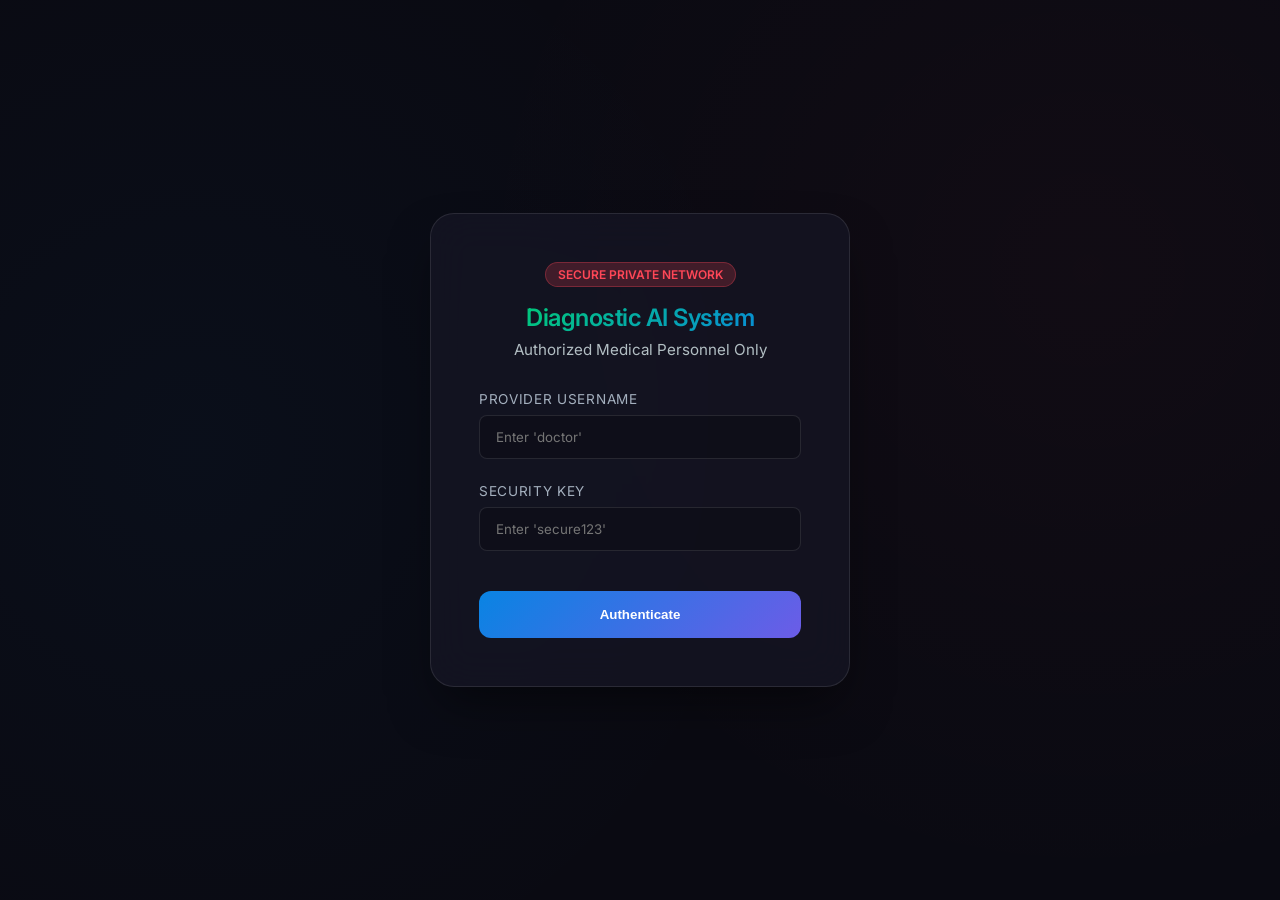
<file: templates/login.html>
<!DOCTYPE html>
<html lang="en">
<head>
    <meta charset="UTF-8">
    <meta name="viewport" content="width=device-width, initial-scale=1.0">
    <title>Secure Medical Portal | Breast Cancer Diagnostic AI</title>
    <link href="https://fonts.googleapis.com/css2?family=Inter:wght@300;400;600;700&display=swap" rel="stylesheet">
    <link rel="stylesheet" href="/static/css/style.css">
    <style>
        body {
            display: flex;
            align-items: center;
            justify-content: center;
            height: 100vh;
            overflow: hidden;
        }
        .login-card {
            background: rgba(22, 22, 37, 0.75);
            backdrop-filter: blur(20px);
            border: 1px solid rgba(255, 255, 255, 0.1);
            padding: 3rem;
            border-radius: 24px;
            width: 100%;
            max-width: 420px;
            box-shadow: 0 25px 50px -12px rgba(0, 0, 0, 0.5);
            text-align: center;
        }
        .login-card h2 {
            margin-bottom: 0.5rem;
            background: linear-gradient(135deg, #00d26a, #0984e3);
            -webkit-background-clip: text;
            -webkit-text-fill-color: transparent;
        }
        .login-card p {
            color: #b2bec3;
            margin-bottom: 2rem;
            font-size: 0.95rem;
        }
        .input-group {
            margin-bottom: 1.5rem;
            text-align: left;
        }
        .input-group label {
            display: block;
            margin-bottom: 0.5rem;
            font-size: 0.85rem;
            color: #a4b0be;
            text-transform: uppercase;
            letter-spacing: 0.05em;
        }
        .input-group input {
            width: 100%;
            padding: 0.8rem 1rem;
            background: rgba(0, 0, 0, 0.2);
            border: 1px solid rgba(255, 255, 255, 0.1);
            border-radius: 8px;
            color: white;
            font-family: inherit;
            outline: none;
            transition: border-color 0.3s;
        }
        .input-group input:focus {
            border-color: #0984e3;
        }
        .login-btn {
            width: 100%;
            padding: 1rem;
            background: linear-gradient(135deg, #0984e3, #6c5ce7);
            border: none;
            border-radius: 12px;
            color: white;
            font-weight: 600;
            cursor: pointer;
            transition: transform 0.2s, box-shadow 0.2s;
            margin-top: 1rem;
        }
        .login-btn:hover {
            transform: translateY(-2px);
            box-shadow: 0 10px 20px rgba(108, 92, 231, 0.3);
        }
        .error-msg {
            color: #ff4757;
            font-size: 0.85rem;
            margin-top: 1rem;
            display: none;
        }
        .badge {
            display: inline-block;
            background: rgba(255, 71, 87, 0.2);
            color: #ff4757;
            padding: 0.25rem 0.75rem;
            border-radius: 50px;
            font-size: 0.75rem;
            font-weight: 600;
            margin-bottom: 1rem;
            border: 1px solid rgba(255, 71, 87, 0.3);
        }
    </style>
</head>
<body>
    <div class="login-card">
        <span class="badge">SECURE PRIVATE NETWORK</span>
        <h2>Diagnostic AI System</h2>
        <p>Authorized Medical Personnel Only</p>
        
        <div class="input-group">
            <label>Provider Username</label>
            <input type="text" id="username" placeholder="Enter 'doctor'">
        </div>
        
        <div class="input-group">
            <label>Security Key</label>
            <input type="password" id="password" placeholder="Enter 'secure123'">
        </div>
        
        <button class="login-btn" onclick="attemptLogin()">Authenticate</button>
        <p class="error-msg" id="errorMsg">Invalid credentials.</p>
    </div>

    <script>
        async function attemptLogin() {
            const btn = document.querySelector('.login-btn');
            const user = document.getElementById('username').value;
            const pass = document.getElementById('password').value;
            
            btn.innerHTML = 'Authenticating...';
            btn.style.opacity = '0.8';
            
            try {
                const res = await fetch('/login', {
                    method: 'POST',
                    headers: { 'Content-Type': 'application/json' },
                    body: JSON.stringify({ username: user, password: pass })
                });
                
                const data = await res.json();
                if (data.success) {
                    window.location.href = '/dashboard';
                } else {
                    document.getElementById('errorMsg').style.display = 'block';
                    btn.innerHTML = 'Authenticate';
                    btn.style.opacity = '1';
                }
            } catch (err) {
                document.getElementById('errorMsg').innerText = "System error try again.";
                document.getElementById('errorMsg').style.display = 'block';
                btn.innerHTML = 'Authenticate';
            }
        }
    </script>
</body>
</html>
</file>
<file: static/css/style.css>
/* style.css: Premium Dark Mode UI */

:root {
    --bg-dark: #0a0a12;
    --card-bg: rgba(22, 22, 35, 0.7);
    --border-subtle: rgba(255, 255, 255, 0.08);
    --primary: #0984e3;
    --primary-hover: #0652dd;
    --danger: #ff4757;
    --success: #00d26a;
    --text-main: #f1f2f6;
    --text-muted: #a4b0be;
    --font-stack: 'Inter', sans-serif;
}

* {
    box-sizing: border-box;
    margin: 0;
    padding: 0;
}

body {
    background-color: var(--bg-dark);
    color: var(--text-main);
    font-family: var(--font-stack);
    background-image: 
        radial-gradient(circle at 15% 50%, rgba(9, 132, 227, 0.04) 0%, transparent 50%),
        radial-gradient(circle at 85% 30%, rgba(255, 71, 87, 0.03) 0%, transparent 50%);
    background-attachment: fixed;
    min-height: 100vh;
}

/* Utils */
.mt-2 { margin-top: 0.5rem; }
.mt-4 { margin-top: 1.5rem; }
.mb-4 { margin-bottom: 1.5rem; }
.p-0 { padding: 0 !important; }
.hidden { display: none !important; }

/* Typography */
h2, h3 { font-weight: 600; letter-spacing: -0.5px; }
.text-muted { color: var(--text-muted); font-size: 0.9rem; }
.highlight { color: var(--primary); font-weight: 700; }

/* Navigation */
.navbar {
    display: flex;
    justify-content: space-between;
    align-items: center;
    padding: 0.5rem 1.5rem;
    background: rgba(10, 10, 18, 0.8);
    backdrop-filter: blur(15px);
    border-bottom: 1px solid var(--border-subtle);
    position: sticky;
    top: 0;
    z-index: 100;
}
.nav-brand {
    font-size: 1.2rem;
    font-weight: 600;
    display: flex;
    align-items: center;
    gap: 0.75rem;
}
.nav-actions {
    display: flex;
    align-items: center;
    gap: 1.5rem;
}
.status-indicator {
    display: flex;
    align-items: center;
    gap: 0.5rem;
    font-size: 0.85rem;
    color: var(--success);
    font-weight: 500;
}
.dot {
    width: 8px;
    height: 8px;
    border-radius: 50%;
    background: var(--success);
    box-shadow: 0 0 10px var(--success);
}

/* Buttons */
.btn {
    padding: 0.6rem 1.2rem;
    border-radius: 8px;
    font-weight: 500;
    cursor: pointer;
    border: none;
    transition: all 0.2s;
    font-family: inherit;
    font-size: 0.9rem;
    display: inline-flex;
    align-items: center;
    gap: 0.5rem;
}
.btn-primary {
    background: var(--primary);
    color: white;
}
.btn-primary:hover {
    background: var(--primary-hover);
    box-shadow: 0 4px 15px rgba(9, 132, 227, 0.3);
}
.btn-outline-primary {
    background: transparent;
    border: 1px solid var(--primary);
    color: var(--primary);
}
.btn-outline-primary:hover, .btn-outline-primary.active {
    background: var(--primary);
    color: white;
}
.btn-outline-danger {
    background: transparent;
    border: 1px solid var(--border-subtle);
    color: var(--text-muted);
}
.btn-outline-danger:hover {
    color: var(--danger);
    border-color: var(--danger);
    background: rgba(255, 71, 87, 0.1);
}

/* Workspace */
.container {
    max-width: 1400px;
    margin: 0 auto;
    padding: 0.75rem 1.5rem;
}

.workspace {
    min-height: calc(100vh - 100px);
    display: flex;
    flex-direction: column;
}

/* Upload Zone */
.upload-zone {
    border: 2px dashed var(--border-subtle);
    border-radius: 20px;
    padding: 5rem 2rem;
    text-align: center;
    background: var(--card-bg);
    transition: all 0.3s;
    cursor: pointer;
    backdrop-filter: blur(10px);
}
.upload-zone:hover, .upload-zone.dragover {
    border-color: var(--primary);
    background: rgba(9, 132, 227, 0.05);
}
.icon-large {
    font-size: 3.5rem;
    color: var(--primary);
    margin-bottom: 1.5rem;
}
.upload-zone p { color: var(--text-muted); margin-top: 0.5rem; }
.privacy-note {
    margin-top: 2rem;
    display: inline-block;
    padding: 0.5rem 1rem;
    background: rgba(0, 210, 106, 0.1);
    color: var(--success);
    border-radius: 50px;
    font-size: 0.8rem;
    border: 1px solid rgba(0, 210, 106, 0.2);
}

/* Loading State */
.loading-state {
    text-align: center;
    padding: 5rem 0;
}
.spinner {
    width: 50px;
    height: 50px;
    border: 3px solid rgba(255, 255, 255, 0.1);
    border-top-color: var(--primary);
    border-radius: 50%;
    animation: spin 1s infinite linear;
    margin: 0 auto;
}
@keyframes spin { to { transform: rotate(360deg); } }

/* Results Dashboard */
.dashboard-header {
    display: flex;
    justify-content: space-between;
    align-items: center;
    margin-bottom: 0.5rem;
}
.dashboard-header h2 { font-size: 1.25rem; }
.dashboard-header p { display: none; } /* Hide subtext to save vertical space */
.action-bar {
    display: flex;
    gap: 1rem;
}

.layout-grid {
    display: grid;
    grid-template-columns: minmax(300px, 350px) 1fr;
    gap: 2rem;
}

/* Card */
.card {
    background: var(--card-bg);
    border: 1px solid var(--border-subtle);
    border-radius: 12px;
    padding: 1rem;
    backdrop-filter: blur(10px);
}
.card h3 {
    font-size: 0.85rem;
    margin-bottom: 0.5rem;
    color: var(--text-muted);
    text-transform: uppercase;
    letter-spacing: 0.05em;
    font-weight: 500;
}

/* Prediction Result */
.prediction-large {
    font-size: 1.75rem;
    font-weight: 700;
    line-height: 1;
}
.prediction-large.benign { color: var(--success); }
.prediction-large.malignant { color: var(--danger); }
.prediction-large.normal { color: var(--primary); }

.confidence-bar-container {
    height: 6px;
    background: rgba(255, 255, 255, 0.1);
    border-radius: 10px;
    overflow: hidden;
}
.confidence-bar {
    height: 100%;
    background: linear-gradient(90deg, var(--primary), #a29bfe);
    border-radius: 10px;
    transition: width 1s cubic-bezier(0.4, 0, 0.2, 1);
}
.confidence-text {
    font-size: 0.85rem;
    color: var(--text-muted);
    margin-top: 0.5rem;
    text-align: right;
}

/* Probabilities Info */
.prob-row {
    display: flex;
    justify-content: space-between;
    align-items: center;
    margin-bottom: 0.8rem;
    font-size: 0.95rem;
}
.prob-row:last-child { margin-bottom: 0; }
.prob-label { font-weight: 500; text-transform: capitalize; }
.prob-val { font-family: monospace; color: var(--text-muted); }
.prob-bar-bg {
    width: 60%;
    height: 4px;
    background: rgba(255,255,255,0.1);
    border-radius: 4px;
}
.prob-bar-fill {
    height: 100%;
    background: var(--primary);
    border-radius: 4px;
}

.info-card {
    background: rgba(9, 132, 227, 0.05);
    border-color: rgba(9, 132, 227, 0.2);
    display: flex;
    gap: 1rem;
    align-items: flex-start;
}
.info-card i { color: var(--primary); margin-top: 0.2rem; }
.info-card p { font-size: 0.85rem; line-height: 1.5; color: #a4b0be; }

/* Interactive Visualizer */
.visualizer-card {
    display: flex;
    flex-direction: column;
    height: 100%;
}
.visualizer-toolbar {
    display: flex;
    border-bottom: 1px solid var(--border-subtle);
    padding: 1rem 1.5rem;
    gap: 1rem;
    background: rgba(0,0,0,0.2);
    border-top-left-radius: 16px;
    border-top-right-radius: 16px;
}
.tool-btn {
    background: transparent;
    border: none;
    color: var(--text-muted);
    padding: 0.4rem 0.8rem;
    border-radius: 6px;
    cursor: pointer;
    font-weight: 500;
    transition: all 0.2s;
}
.tool-btn:hover { background: rgba(255, 255, 255, 0.05); color: white; }
.tool-btn.active { background: rgba(9, 132, 227, 0.2); color: var(--primary); }

.image-container {
    position: relative;
    flex-grow: 1;
    display: flex;
    align-items: center;
    justify-content: center;
    padding: 0.5rem;
    background: #000;
    border-bottom-left-radius: 16px;
    border-bottom-right-radius: 16px;
    overflow: hidden;
}
.viewer-img {
    max-width: 100%;
    max-height: 100%;
    object-fit: contain;
    border-radius: 8px;
}
.overlay-container {
    position: absolute;
    top: 2rem; bottom: 2rem; left: 2rem; right: 2rem;
    display: flex;
    align-items: center;
    justify-content: center;
}
.overlay-container.active { display: flex; }
.bg-layer { position: absolute; max-width: 100%; max-height: 100%; }
.top-layer { position: absolute; max-width: 100%; max-height: 100%; opacity: 0.75; transition: opacity 0.1s; }

.slider-control {
    position: absolute;
    bottom: 1rem;
    left: 50%;
    transform: translateX(-50%);
    background: rgba(22, 22, 35, 0.9);
    padding: 0.5rem 1rem;
    border-radius: 50px;
    border: 1px solid var(--border-subtle);
    display: flex;
    align-items: center;
    gap: 1rem;
    backdrop-filter: blur(10px);
}
.slider-control label { font-size: 0.8rem; font-weight: 600; color: #fff; }
.slider-control input[type=range] { width: 150px; accent-color: var(--primary); }

/* XAI Analytics Card */
.xai-card {
    background: rgba(9, 132, 227, 0.04);
}
.xai-card h3 {
    background: linear-gradient(90deg, #0984e3, #a29bfe);
    -webkit-background-clip: text;
    -webkit-text-fill-color: transparent;
    font-weight: 700;
    margin-bottom: 1.2rem;
}
.metric-row {
    display: flex;
    justify-content: space-between;
    align-items: center;
    padding: 0.65rem 0.5rem;
    border-bottom: 1px solid var(--border-subtle);
    font-size: 0.9rem;
    cursor: help;
    transition: background 0.2s;
    border-radius: 6px;
}
.metric-row:last-child { border-bottom: none; }
.metric-row:hover { background: rgba(255,255,255,0.03); }
.metric-row span { color: var(--text-muted); display: flex; align-items: center; gap: 0.4rem; }
.metric-row strong {
    font-size: 1rem;
    font-family: monospace;
    letter-spacing: 0.02em;
    min-width: 50px;
    text-align: right;
}
.metric-good  { color: var(--success); }
.metric-warn  { color: #fdcb6e; }
.metric-alert { color: var(--danger); }
.text-xs { font-size: 0.7rem; }

/* Patient ID Capture */
.patient-info-capture .form-control {
    width: 100%;
    background: rgba(0,0,0,0.3);
    border: 1px solid var(--border-subtle);
    padding: 0.8rem 1rem;
    border-radius: 10px;
    color: white;
    font-size: 1rem;
    outline: none;
    transition: border-color 0.2s;
}
.patient-info-capture .form-control:focus {
    border-color: var(--primary);
}

/* Narrative Card */
.narrative-card h3 { color: #f9ca24 !important; }
.narrative-content { font-size: 0.95rem; }

/* Visualizer Controls (Zoom/Pan) */
.visualizer-controls {
    position: absolute;
    top: 50%;
    right: 1.5rem;
    transform: translateY(-50%);
    display: flex;
    flex-direction: column;
    gap: 0.75rem;
    z-index: 20;
}
.visualizer-controls button {
    width: 40px;
    height: 40px;
    border-radius: 50%;
    background: rgba(22, 22, 35, 0.9);
    border: 1px solid var(--border-subtle);
    color: white;
    display: flex;
    align-items: center;
    justify-content: center;
    cursor: pointer;
    transition: all 0.2s;
    backdrop-filter: blur(10px);
}
.visualizer-controls button:hover {
    background: var(--primary);
    border-color: var(--primary);
}

/* Comparison Layout */
.v-label {
    font-size: 0.7rem;
    font-weight: 800;
    color: var(--primary);
    padding: 0.2rem 0.6rem;
    background: rgba(9, 132, 227, 0.1);
    border-radius: 4px;
    margin-right: 1rem;
    border: 1px solid rgba(9, 132, 227, 0.2);
}

.visualizer-panel.compare-active {
    grid-template-columns: 1fr 1fr;
}

.compare-placeholder {
    display: flex;
    flex-direction: column;
    align-items: center;
    justify-content: center;
    width: 100%;
    height: 100%;
    border: 2px dashed rgba(255,255,255,0.1);
    border-radius: 10px;
}

/* Visualizer label badge */
.view-badge {
    position: absolute;
    top: 0.5rem;
    left: 0.5rem;
    background: rgba(22, 22, 35, 0.85);
    border: 1px solid var(--border-subtle);
    padding: 0.15rem 0.5rem;
    border-radius: 50px;
    font-size: 0.65rem;
    font-weight: 600;
    color: #0984e3;
    backdrop-filter: blur(6px);
    letter-spacing: 0.05em;
    text-transform: uppercase;
    pointer-events: none;
    z-index: 10;
}


/* ─── Responsive Media Queries ────────────────────────────────────────────── */

/* Tablet & Smaller Laptops */
@media (max-width: 1024px) {
    .container { padding: 1rem; }
    .layout-grid {
        grid-template-columns: 1fr; /* Stack panels */
    }
    .visualizer-card { min-height: 400px; }
}

/* Mobile Devices */
@media (max-width: 768px) {
    .navbar {
        padding: 0.75rem 1rem;
        flex-direction: column;
        gap: 1rem;
        text-align: center;
    }
    .nav-actions { width: 100%; justify-content: space-between; }
    
    .dashboard-header {
        flex-direction: column;
        align-items: flex-start;
        gap: 1.5rem;
    }
    .action-bar {
        width: 100%;
        flex-wrap: wrap;
        justify-content: center;
    }
    .action-bar .btn { flex-grow: 1; justify-content: center; }

    .visualizer-panel.compare-active {
        grid-template-columns: 1fr; /* Stack comparison scans vertically */
    }
    .visualizer-card { min-height: 250px; }
    .image-container { min-height: 200px; padding: 0.25rem; }
    
    .visualizer-toolbar {
        justify-content: center;
        flex-wrap: wrap;
    }
    
    .prediction-large { font-size: 2rem; }
}

@media (max-width: 480px) {
    .container { padding: 0.5rem; }
    .card { padding: 1rem; }
    .nav-brand { font-size: 1rem; }
    .tool-btn { font-size: 0.75rem; padding: 0.3rem 0.5rem; }
    .v-label { display: none; }
}

/* ─── CAD Image Toolkit ────────────────────────────────────────────────────── */
.cad-card {
    background: rgba(0, 210, 106, 0.03);
    border-color: rgba(0, 210, 106, 0.25) !important;
}
.cad-card h3 {
    font-size: 0.85rem;
    text-transform: uppercase;
    letter-spacing: 0.06em;
    font-weight: 700;
    margin-bottom: 1rem;
    background: linear-gradient(90deg, #00d26a, #55efc4);
    -webkit-background-clip: text;
    -webkit-text-fill-color: transparent;
}

/* Slider rows inside the CAD card */
.cad-slider-row {
    display: flex;
    flex-direction: column;
    gap: 0.3rem;
    margin-bottom: 0.9rem;
}
.cad-slider-row label {
    display: flex;
    justify-content: space-between;
    align-items: center;
    font-size: 0.78rem;
    color: var(--text-muted);
    font-weight: 500;
}
.cad-slider-row label span:first-child {
    display: flex;
    align-items: center;
    gap: 0.5rem;
}
.cad-val {
    font-family: monospace;
    font-size: 0.78rem;
    color: #00d26a;
    min-width: 34px;
    text-align: right;
}
.cad-range {
    width: 100%;
    accent-color: #00d26a;
    cursor: pointer;
    height: 4px;
}

/* Toggle button grid */
.cad-toggle-grid {
    display: grid;
    grid-template-columns: 1fr 1fr;
    gap: 0.5rem;
    margin-top: 0.5rem;
    margin-bottom: 0.75rem;
}
.cad-toggle-btn {
    background: rgba(255, 255, 255, 0.04);
    border: 1px solid rgba(255, 255, 255, 0.1);
    color: var(--text-muted);
    padding: 0.45rem 0.4rem;
    border-radius: 8px;
    cursor: pointer;
    font-size: 0.76rem;
    font-weight: 500;
    font-family: inherit;
    display: flex;
    align-items: center;
    justify-content: center;
    gap: 0.4rem;
    transition: all 0.2s;
    white-space: nowrap;
}
.cad-toggle-btn:hover {
    background: rgba(0, 210, 106, 0.08);
    border-color: rgba(0, 210, 106, 0.4);
    color: #00d26a;
    transform: translateY(-1px);
}
.cad-toggle-btn.active {
    background: rgba(0, 210, 106, 0.15);
    border-color: #00d26a;
    color: #00d26a;
    box-shadow: 0 0 10px rgba(0, 210, 106, 0.15);
}

/* Reset button */
.cad-reset-btn {
    width: 100%;
    background: transparent;
    border: 1px solid rgba(255, 71, 87, 0.35);
    color: var(--danger);
    border-radius: 8px;
    padding: 0.45rem;
    font-size: 0.8rem;
    font-family: inherit;
    font-weight: 500;
    cursor: pointer;
    transition: all 0.2s;
    display: flex;
    align-items: center;
    justify-content: center;
    gap: 0.5rem;
}
.cad-reset-btn:hover {
    background: rgba(255, 71, 87, 0.1);
    border-color: var(--danger);
}

/* ─── Measurement Canvas Overlay ──────────────────────────────────────────── */
#measureCanvas {
    position: absolute;
    top: 0; left: 0;
    width: 100%; height: 100%;
    pointer-events: none;
    z-index: 30;
    border-radius: 8px;
}
#measureCanvas.active {
    pointer-events: all;
    cursor: crosshair;
}

/* Measurement result badge */
.measure-badge {
    position: absolute;
    bottom: 3.8rem;
    left: 50%;
    transform: translateX(-50%);
    background: rgba(10, 10, 20, 0.92);
    border: 1px solid #00d26a;
    border-radius: 50px;
    padding: 0.3rem 1.1rem;
    font-size: 0.78rem;
    font-weight: 600;
    color: #00d26a;
    white-space: nowrap;
    z-index: 31;
    display: none;
    backdrop-filter: blur(8px);
    letter-spacing: 0.03em;
    box-shadow: 0 0 12px rgba(0, 210, 106, 0.2);
}

/* mt-3 util needed in CAD card */
.mt-3 { margin-top: 0.75rem; }

/* ─── Triple Diagnostic View Styles ───────────────────────────────────────── */
.triple-grid {
    display: grid;
    grid-template-columns: repeat(3, 1fr);
    gap: 1.5rem;
    padding: 1.5rem;
    background: #000;
    flex-grow: 1;
    border-bottom-left-radius: 16px;
    border-bottom-right-radius: 16px;
}

.triple-pane {
    display: flex;
    flex-direction: column;
    gap: 0.75rem;
}

.pane-label {
    font-size: 0.7rem;
    font-weight: 700;
    color: var(--primary);
    letter-spacing: 0.1em;
    padding: 0.3rem 0.6rem;
    background: rgba(9, 132, 227, 0.1);
    border-radius: 4px;
    border-left: 2px solid var(--primary);
}

.pane-content {
    position: relative;
    width: 100%;
    aspect-ratio: 1/1;
    background: #050508;
    border-radius: 8px;
    overflow: hidden;
    display: flex;
    align-items: center;
    justify-content: center;
    border: 1px solid rgba(255,255,255,0.05);
}

.triple-img {
    max-width: 100%;
    max-height: 100%;
    object-fit: contain;
}

.triple-over {
    position: absolute;
    top: 50%; left: 50%;
    transform: translate(-50%, -50%); /* Center the overlay */
    width: 100%; height: 100%;
    opacity: 0.75;
    mix-blend-mode: screen; /* Vibrant overlay effect */
}

@media (max-width: 1200px) {
    .triple-grid {
        grid-template-columns: 1fr; /* Stack vertically on small screens */
        gap: 2rem;
    }
}


/* ─── XAI Contribution Rank Section ──────────────────────────────────────── */
.xai-rank-section {
    margin-top: 2rem;
    padding: 1.5rem;
    background: var(--card-bg);
    border: 1px solid rgba(245, 158, 11, 0.25);
    border-radius: 16px;
    backdrop-filter: blur(10px);
    animation: fadeInUp 0.5s ease both;
}

@keyframes fadeInUp {
    from { opacity: 0; transform: translateY(16px); }
    to   { opacity: 1; transform: translateY(0); }
}

.xai-rank-header {
    display: flex;
    align-items: center;
    gap: 0.75rem;
    margin-bottom: 1.25rem;
    flex-wrap: wrap;
}
.xai-rank-header i { font-size: 1.25rem; }
.xai-rank-header h3 {
    font-size: 1rem;
    font-weight: 700;
    background: linear-gradient(90deg, #f59e0b, #ef4444);
    -webkit-background-clip: text;
    -webkit-text-fill-color: transparent;
    letter-spacing: -0.3px;
}
.xai-rank-header p {
    width: 100%;
    margin-top: -0.5rem;
    font-size: 0.82rem;
    color: var(--text-muted);
}

/* Tier legend strip */
.tier-legend-strip {
    display: flex;
    align-items: center;
    gap: 0.6rem;
    flex-wrap: wrap;
    margin-bottom: 1.25rem;
    padding: 0.6rem 0.8rem;
    background: rgba(0, 0, 0, 0.3);
    border-radius: 10px;
    border: 1px solid rgba(255, 255, 255, 0.06);
}

.tier-pill {
    display: inline-flex;
    align-items: center;
    gap: 0.4rem;
    padding: 0.25rem 0.75rem;
    border-radius: 50px;
    font-size: 0.75rem;
    font-weight: 600;
    border: 1px solid;
    letter-spacing: 0.02em;
    white-space: nowrap;
}
.tier-pill .dot {
    width: 9px;
    height: 9px;
    border-radius: 50%;
    display: inline-block;
    flex-shrink: 0;
}

/* Tier 1 — Critical (crimson) */
.tier-pill.tier-1 {
    background: rgba(220, 38, 38, 0.15);
    border-color: rgba(220, 38, 38, 0.45);
    color: #fca5a5;
}
.tier-pill.tier-1 .dot { background: #dc2626; box-shadow: 0 0 6px #dc2626; }

/* Tier 2 — High (orange) */
.tier-pill.tier-2 {
    background: rgba(249, 115, 22, 0.15);
    border-color: rgba(249, 115, 22, 0.45);
    color: #fdba74;
}
.tier-pill.tier-2 .dot { background: #f97316; box-shadow: 0 0 6px #f97316; }

/* Tier 3 — Moderate (yellow) */
.tier-pill.tier-3 {
    background: rgba(234, 179, 8, 0.15);
    border-color: rgba(234, 179, 8, 0.45);
    color: #fde68a;
}
.tier-pill.tier-3 .dot { background: #eab308; box-shadow: 0 0 6px #eab308; }

/* Tier Background — (sky blue) */
.tier-pill.tier-bg {
    background: rgba(14, 165, 233, 0.1);
    border-color: rgba(14, 165, 233, 0.3);
    color: #7dd3fc;
}
.tier-pill.tier-bg .dot { background: #0ea5e9; box-shadow: 0 0 6px #0ea5e9; }

.tier-arrow {
    margin-left: auto;
    font-size: 0.72rem;
    color: var(--text-muted);
    font-style: italic;
    white-space: nowrap;
}

/* Rank image grid */
.rank-grid {
    display: grid;
    grid-template-columns: 1fr 1fr;
    gap: 1.5rem;
}

@media (max-width: 900px) {
    .rank-grid { grid-template-columns: 1fr; }
}

.rank-card {
    background: rgba(0, 0, 0, 0.35);
    border: 1px solid rgba(255, 255, 255, 0.07);
    border-radius: 12px;
    overflow: hidden;
    transition: border-color 0.3s, box-shadow 0.3s;
}
.rank-card:hover {
    border-color: rgba(245, 158, 11, 0.35);
    box-shadow: 0 0 20px rgba(245, 158, 11, 0.08);
}
.rank-card:first-child:hover {
    border-color: rgba(220, 38, 38, 0.4);
    box-shadow: 0 0 20px rgba(220, 38, 38, 0.1);
}
.rank-card:last-child:hover {
    border-color: rgba(14, 165, 233, 0.4);
    box-shadow: 0 0 20px rgba(14, 165, 233, 0.1);
}

.rank-card-label {
    padding: 0.65rem 1rem;
    font-size: 0.82rem;
    font-weight: 600;
    display: flex;
    align-items: center;
    gap: 0.5rem;
    border-bottom: 1px solid rgba(255, 255, 255, 0.06);
    background: rgba(255, 255, 255, 0.025);
    color: var(--text-main);
    flex-wrap: wrap;
}
.rank-subtag {
    display: block;
    width: 100%;
    font-size: 0.72rem;
    font-weight: 400;
    color: var(--text-muted);
    margin-top: 0.15rem;
    padding-left: 1.35rem;
}

.rank-img {
    display: block;
    width: 100%;
    height: auto;
    max-height: 400px;
    object-fit: contain;
    background: #000;
    border-bottom-left-radius: 12px;
    border-bottom-right-radius: 12px;
}
</file>
